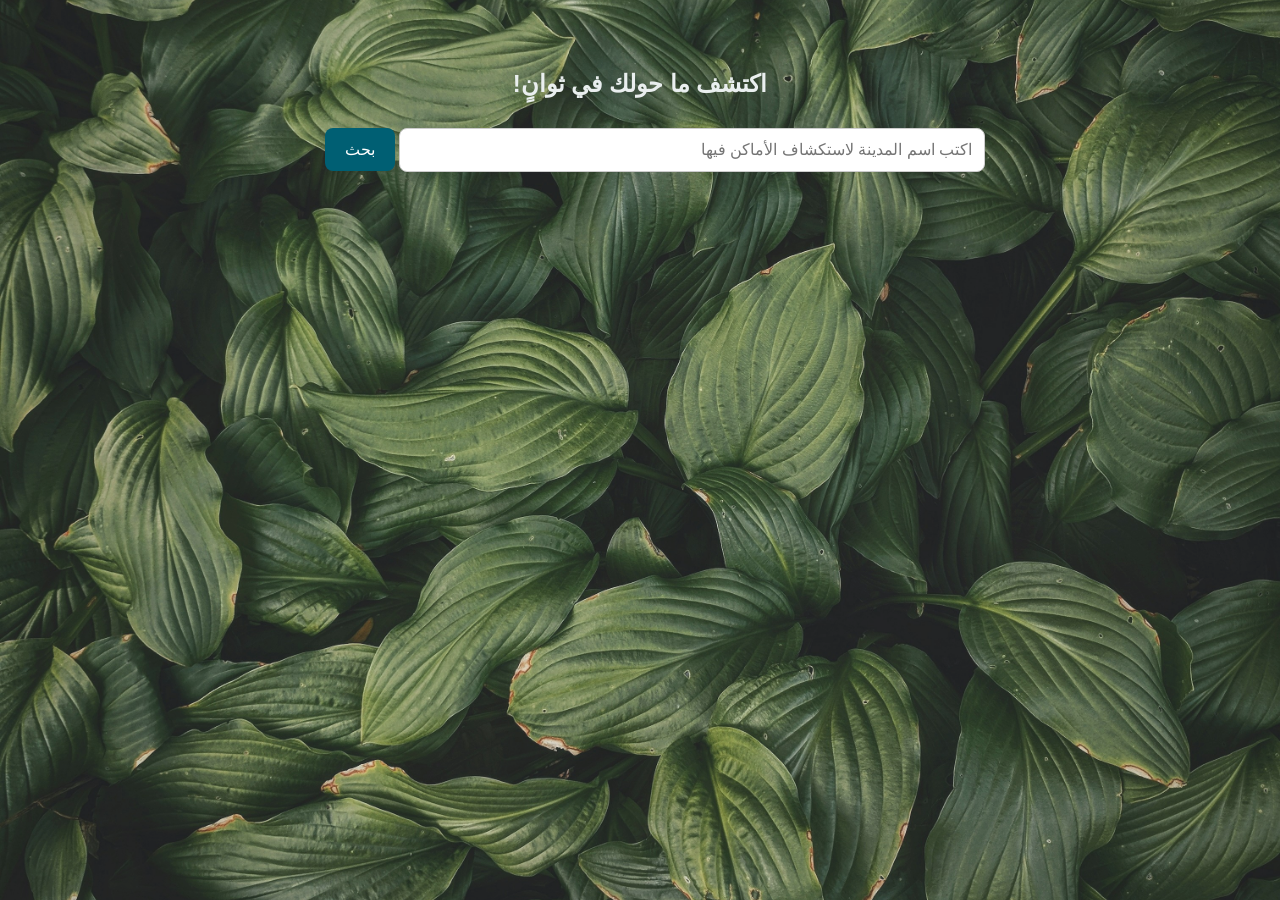
<file: index.html>
<!DOCTYPE html>
    <html lang="ar" dir="rtl">
    <head>
      <meta charset="UTF-8">
      <meta name="viewport" content="width=device-width, initial-scale=1.0">
      <title>دليلك لاستكشاف مدينتك</title>
      <link rel="stylesheet" href="styelsfile/style.css">
    </head>
    <body>
      <div class="background"></div> <!-- للصورة الخلفية -->
      <div class="container">
        <h2 id="title"> اكتشف ما حولك في ثوانٍ!</h2>
        <div>
          <input type="text" id="cityInput" list="cities" placeholder="اكتب اسم المدينة لاستكشاف الأماكن فيها" title="انقر مرتين لحذف المحتوى" required/>
          <button onclick="searchPlaces()"> بحث</button>
          <datalist id="cities">
            <option value="جدة">
            <option value="الرياض">
            <option value="مكة">
            <option value="الدمام">
            <option value="الطائف">
            <option value="France">
            <option value="Italy">
          </datalist>
        </div>
        <div id="loading" >جارٍ تحميل البيانات... <br>قد يستغرق الأمر بعض الوقت، يرجى الانتظار</div>
        <div id="resultContainer"></div>
      </div>
    
      <script src="jsfile/script.js"></script>
    </body>
    </html>
</file>
<file: styelsfile/style.css>
body {
  font-family: 'Segoe UI', Tahoma, Geneva, Verdana, sans-serif;
  background: #c9cfcf;
  color: #333;
  margin: 0;
  padding: 0;
  direction: rtl;
}

.background {
  position: absolute;
  top: 0;
  left: 0;
  width: 100%;
  height: 100%;
  background-image: url('../img/back.jpg');
  background-size: cover;
  background-position: center;
  background-repeat: no-repeat;
  opacity: 0.85;
  transition: opacity 0.5s ease;
  z-index: -1; 
  display: block; 
}


/*  الرئيسية */
.container {
  max-width: 800px;
  margin: 30px auto;
  padding: 20px;
}

h2 {
  text-align: center;
  color: #eaefef;
}

ul {
  margin: 8px 0;
}
/* تنسيق حقل الإدخال */
#cityInput {
  width: 70%;
  padding: 12px;
  font-size: 16px;
  border: 1px solid #ccc;
  border-radius: 8px;
  margin: 10px 0;
  margin-right: 55px;
}
 /* تغيير التنسيق عند وجود خطأ في إدخال المدينة */
#cityInput.error {
  border-color: red; 
  background-color: #fce7e7; 
}
input:hover {
  border-color: #005f73;
  box-shadow: 0 0 5px #005f73;
}

input:focus {
  border-color: #007b7f;
}
/* تنسيق الأزرار */
button {
  padding: 12px 20px;
  background-color: #005f73;
  color: white;
  border: none;
  border-radius: 8px;
  cursor: pointer;
  font-size: 16px;
}

button:hover {
  background-color: #007b7f;
}
/* تنسيق رسالة التحميل */
#loading {
  display: none;
  text-align: center;
  font-size: 18px;
  font-weight: bold;
  color: white;
  margin-top: 20px;
}
/* تنسيق عنوان الفئات */
.category-title {
  margin-top: 40px;
  font-size: 22px;
  color: #001219;
  position: relative;
  border-bottom: 2px solid #ccc;
  padding-bottom: 6px;
}
/* تنسيق بطاقة الأماكن */
.card {
  background-color: white;
  border-radius: 12px;
  padding: 20px;
  margin: 16px auto;
  width: 100%;
  max-width: 800px;
  position: relative;
  box-shadow: 0 4px 12px rgba(0, 0, 0, 0.06);
  overflow: hidden;
  transition: transform 0.3s ease;
}

.card:hover {
  transform: scale(1.02);
}

/* تأثير تدرج اللون الجانبي في البطاقة */
.card::before {
  content: '';
  position: absolute;
  top: 0;
  right: 0;
  width: 8px;
  height: 100%;
  background: linear-gradient(to bottom, #005f73, #ff6ec4, #f39c12,#007b7f);
  border-top-right-radius: 12px;
  border-bottom-right-radius: 12px;
}
/* تنسيق الرابط داخل البطاقة */
.card-content a {
  display: inline-block;
  margin-top: 8px;
  padding: 8px 14px;
  background-color: #005f73;
  color: white;
  text-decoration: none;
  border-radius: 10px;
  font-size: 15px;
  transition: background-color 0.3s ease;
}

.card-content a:hover {
  background-color: #007b7f;
}
/* تنسيق للشاشات */
@media (max-width: 600px) {
  #cityInput{
    width: 65%;
  }

  button {
    width: 12%;
    margin-top: 10px;
    padding: 12px 12px;
  }
  .category-title{
    margin-right: 10px;
  }
  .card{
    width: 80%;
  }
}

@media (max-width: 950px) {

  .card{
    width: 88%;
  }

}
</file>
